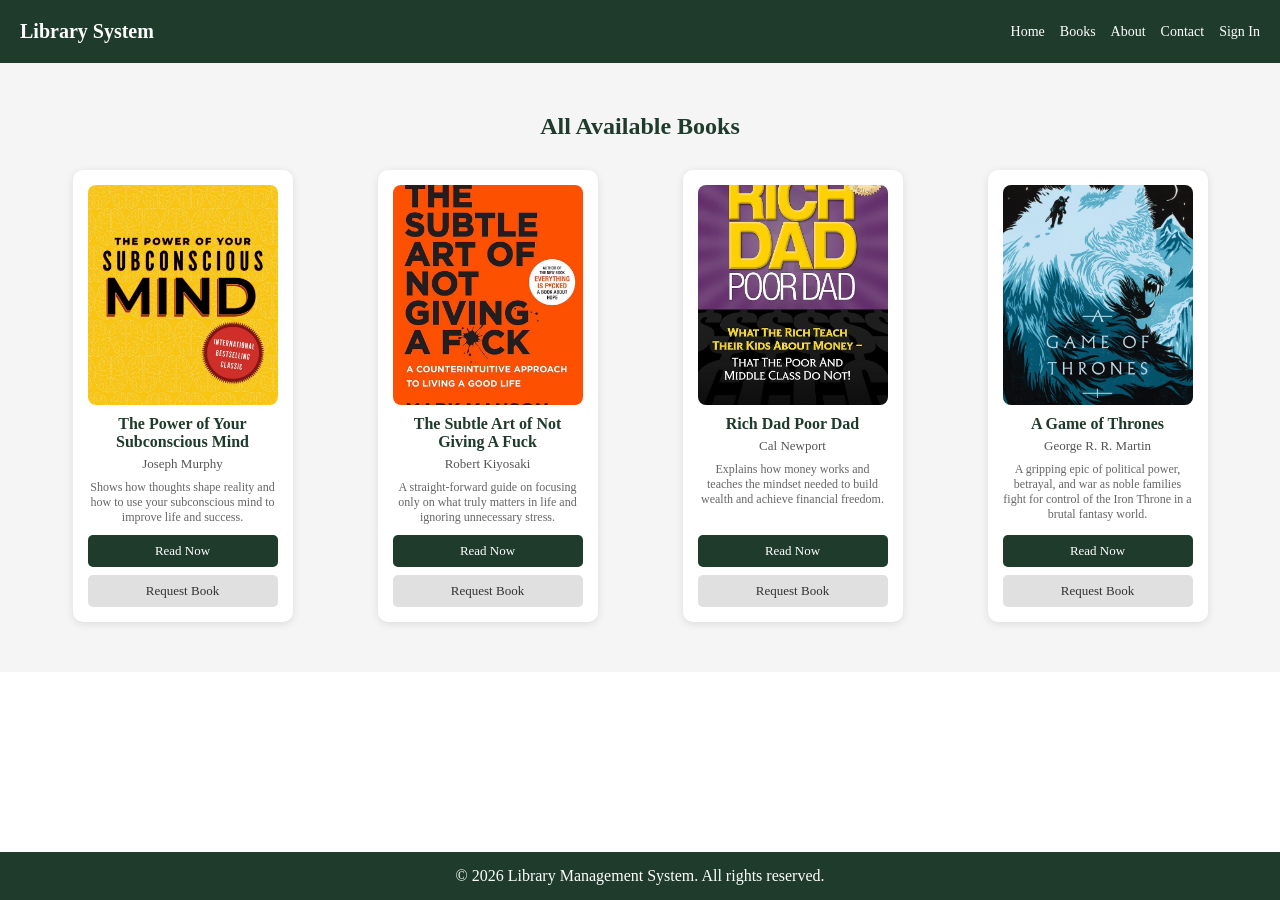
<file: book.html>
<!DOCTYPE html>
<html lang="en">

<head>
    <meta charset="UTF-8">
    <meta name="viewport" content="width=device-width, initial-scale=1.0">
    <title>Library Management System</title>
    <link rel="stylesheet" href="style.css">
</head>

<body>

    <header class="header">
        <div class="logo">
            Library System
        </div>

        <nav class="navbar">
            <a href="index.html" class="nav-link">Home</a>
            <a href="book.html" class="nav-link">Books</a>
            <a href="about.html" class="nav-link">About</a>
            <a href="contact.html" class="nav-link">Contact</a>
            <a href="signIn.html" class="nav-link">Sign In</a>
        </nav>
    </header>

    <section class="books-section">
        <h2>All Available Books</h2>

        <div class="books-container">

            <div class="book-card">
                <img src="images/the-power-of-your-subconcious-mind.jpg" alt="Book Image">

                <h3>The Power of Your Subconscious Mind</h3>
                <p class="author">Joseph Murphy</p>

                <p class="desc">
                    Shows how thoughts shape reality and how to use your subconscious mind to improve life and success.
                </p>

                <div class="book-actions">
                    <a href="#" class="btn read-btn">Read Now</a>
                    <a href="#" class="btn request-btn">Request Book</a>
                </div>
            </div>

            <div class="book-card">
                <img src="images/the-subtle-art-of-not-giving-a-fuck.jpg" alt="Book Image">

                <h3>The Subtle Art of Not Giving A Fuck</h3>
                <p class="author">Robert Kiyosaki</p>

                <p class="desc">
                    A straight-forward guide on focusing only on what truly matters in life and ignoring unnecessary
                    stress.
                </p>

                <div class="book-actions">
                    <a href="#" class="btn read-btn">Read Now</a>
                    <a href="#" class="btn request-btn">Request Book</a>
                </div>
            </div>

            <div class="book-card">
                <img src="images/rich-dad-poor-dad.jpg" alt="Book Image">

                <h3>Rich Dad Poor Dad</h3>
                <p class="author">Cal Newport</p>

                <p class="desc">
                    Explains how money works and teaches the mindset needed to build wealth and achieve financial
                    freedom.
                </p>

                <div class="book-actions">
                    <a href="#" class="btn read-btn">Read Now</a>
                    <a href="#" class="btn request-btn">Request Book</a>
                </div>
            </div>

            <div class="book-card">
                <img src="images/a-game-of-thrones.jpg" alt="Book Image">

                <h3>A Game of Thrones</h3>
                <p class="author">George R. R. Martin</p>

                <p class="desc">
                    A gripping epic of political power, betrayal, and war as noble families fight for control of the
                    Iron Throne in a brutal fantasy world.
                </p>

                <div class="book-actions">
                    <a href="#" class="btn read-btn">Read Now</a>
                    <a href="#" class="btn request-btn">Request Book</a>
                </div>
            </div>

        </div>
    </section>

    <footer class="footer">
        <p>© 2026 Library Management System. All rights reserved.</p>
    </footer>

</body>

</html>
</file>
<file: style.css>
* {
    margin: 0;
    padding: 0;
    box-sizing: border-box;
}

.body {
    font-family: Arial, sans-serif;
    background-color: #f5f5f5;
}

.header {
    display: flex;
    justify-content: space-between;
    align-items: center;
    padding: 20px;
    background-color: #1f3b2c;
    color: white;
}

.logo {
    font-size: 20px;
    font-weight: bold;
}

.navbar {
    display: flex;
    gap: 15px;
}

.nav-link {
    color: white;
    text-decoration: none;
    font-size: 14px;
}

.nav-link:hover {
    text-decoration: underline;
}

.footer {
    text-align: center;
    padding: 15px;
    background-color: #1f3b2c;
    color: white;
    position: fixed;
    bottom: 0;
    width: 100%;
}

.hero {
    height: 70vh;
    display: flex;
    justify-content: space-between;
    align-items: center;
    padding: 40px;
    background-color: #e6f2ea;
}

.hero-content {
    max-width: 50%;
}

.hero-content h1 {
    font-size: 40px;
    color: #1f3b2c;
    margin-bottom: 10px;
}

.hero-content p {
    font-size: 16px;
    color: #333;
    margin-bottom: 20px;
}

.hero-btn {
    padding: 10px 20px;
    background-color: #1f3b2c;
    color: white;
    text-decoration: none;
    border-radius: 5px;
}

.hero-btn:hover {
    background-color: #145a32;
}

.hero-image img {
    width: 400px;
    border-radius: 10px;
}

.books-section {
    padding: 50px 40px;
    text-align: center;
    background-color: #f5f5f5;
    margin-bottom: 80px;
}

.books-section h2 {
    margin-bottom: 30px;
    color: #1f3b2c;
}

.books-container {
    display: grid;
    grid-template-columns: repeat(4, 1fr);
    gap: 20px;
    justify-items: center;
}

.book-card {
    width: 100%;
    max-width: 220px;
    background: white;
    border-radius: 10px;
    padding: 15px;
    text-align: center;

    display: flex;
    flex-direction: column;

    box-shadow: 0 2px 8px rgba(0, 0, 0, 0.1);
}

.book-card img {
    width: 100%;
    height: 220px;
    object-fit: cover;
    border-radius: 8px;
    margin-bottom: 10px;
}

.book-card h3 {
    font-size: 16px;
    margin-bottom: 5px;
    color: #1f3b2c;
}

.author {
    font-size: 13px;
    color: #555;
    margin-bottom: 8px;
}

.desc {
    font-size: 12px;
    color: #666;
    margin-bottom: 10px;

    flex-grow: 1;
}

.book-actions {
    display: flex;
    flex-direction: column;
    gap: 8px;
    margin-top: auto;
}

.btn {
    text-decoration: none;
    padding: 8px;
    font-size: 13px;
    border-radius: 5px;
    text-align: center;
    transition: 0.3s;
}

.read-btn {
    background-color: #1f3b2c;
    color: white;
}

.read-btn:hover {
    background-color: #145a32;
}

.request-btn {
    background-color: #e0e0e0;
    color: #333;
}

.request-btn:hover {
    background-color: #cfcfcf;
}
</file>
